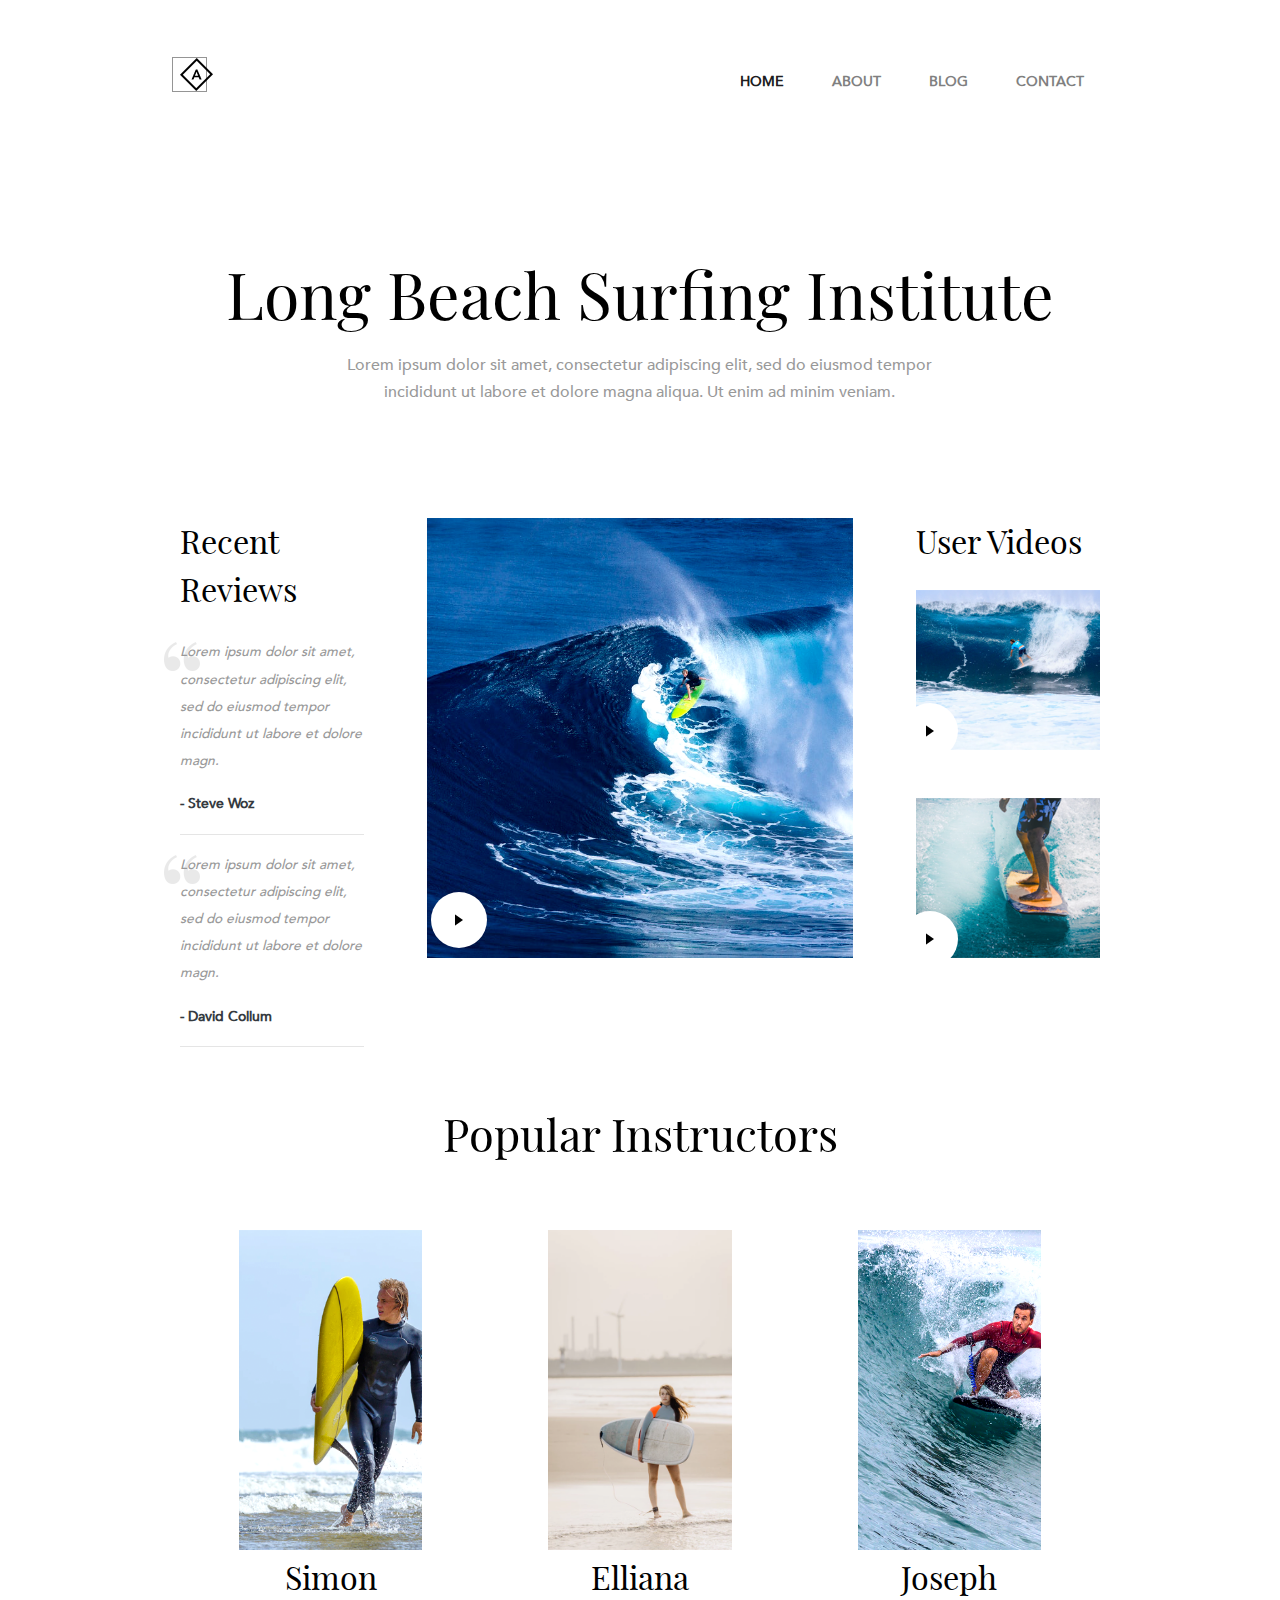
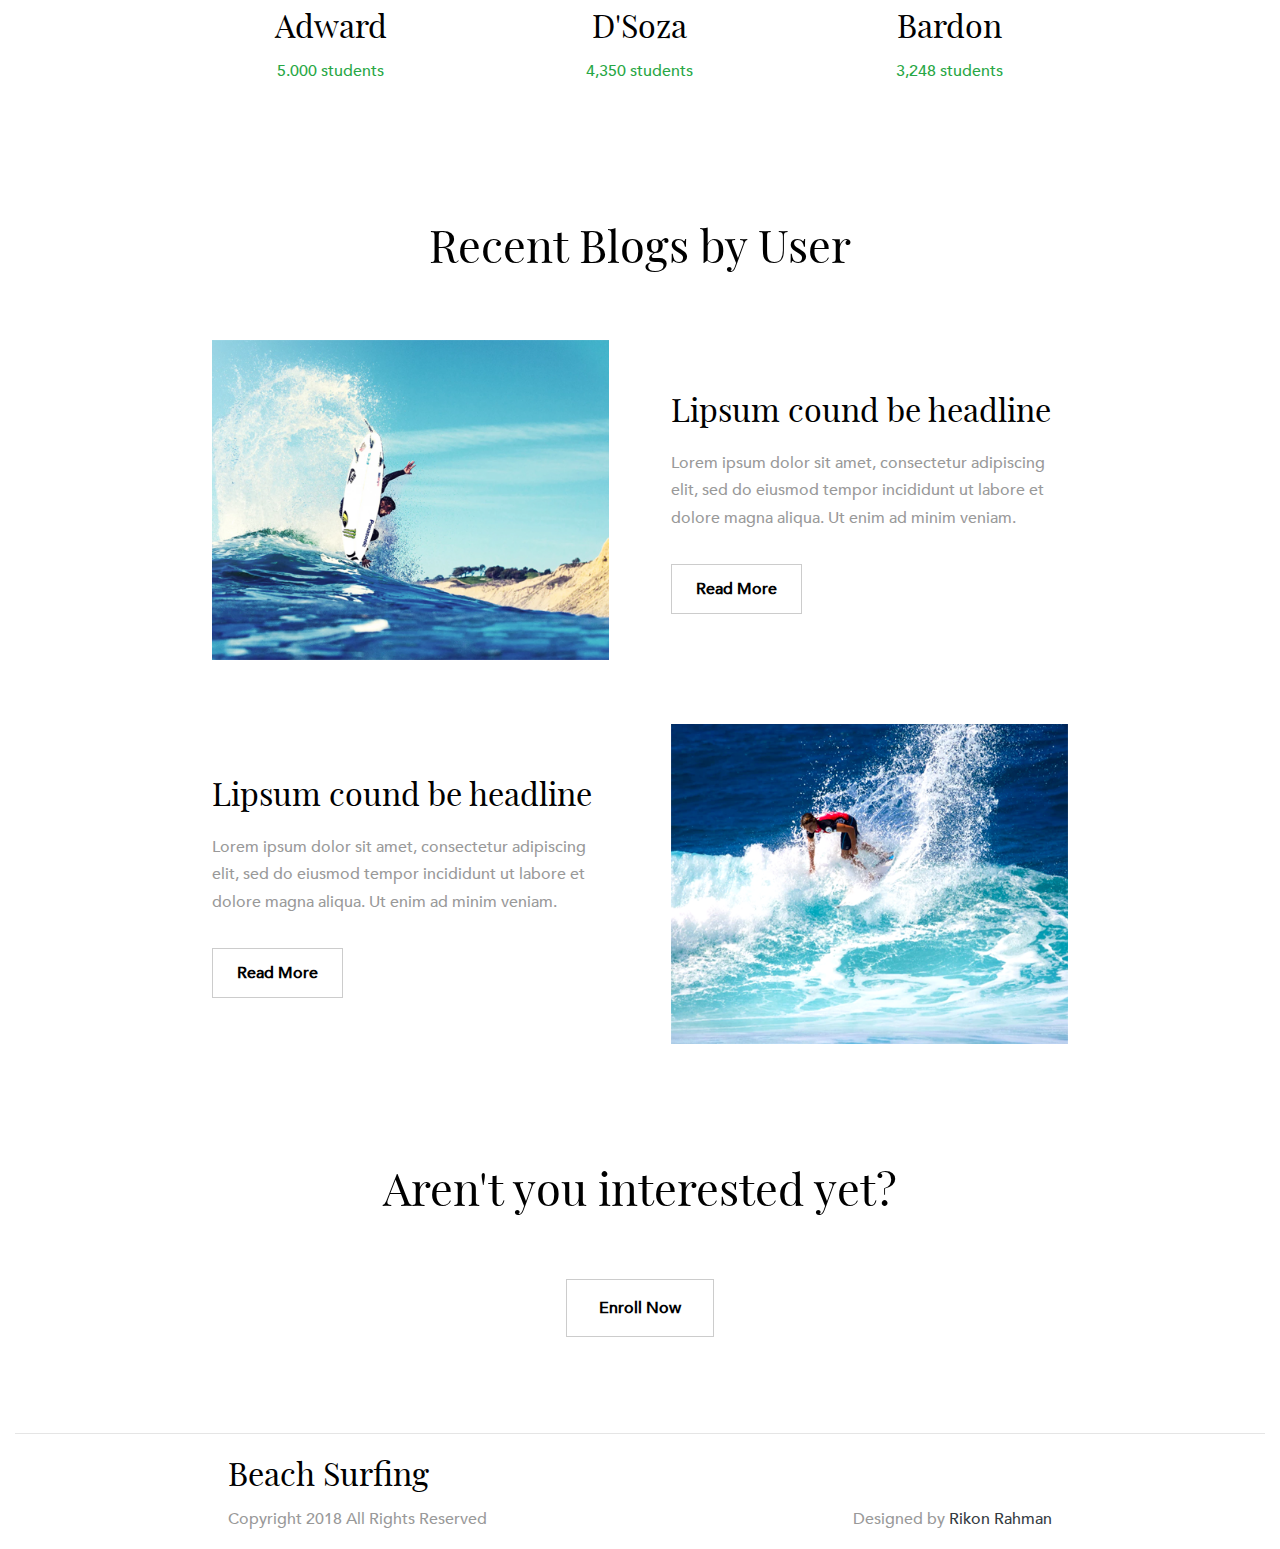
<file: index.html>
<!DOCTYPE html>
<html lang="en">

  <head>

    <meta charset="utf-8">
    <meta name="viewport" content="width=device-width, initial-scale=1, shrink-to-fit=no">
    <meta name="description" content="">
    <meta name="author" content="">

    <title>Long Beach Surfing Institute - Learn to Surf with the Pros</title>

    <!-- Bootstrap core CSS -->
    <link href="css/bootstrap.min.css" rel="stylesheet">
    <link href="css/custom.css" rel="stylesheet">
    <link href="fonts/stylesheet.css" rel="stylesheet">
    <link href="https://fonts.googleapis.com/css?family=Playfair+Display" rel="stylesheet">

    <!-- Custom styles for this template -->
    

  </head>

  <body>

    <!-- Navigation -->
    <nav class="navbar navbar-expand-lg navbar-light bg-white fixed-top py-3 py-lg-5 font-weight-bold">
      <div class="container-fluid navbar-lg-px">
        <a class="navbar-brand" href="#"><img src="img/Logo.png"></a>
        <button class="navbar-toggler" type="button" data-toggle="collapse" data-target="#navbarResponsive" aria-controls="navbarResponsive" aria-expanded="false" aria-label="Toggle navigation">
          <span class="navbar-toggler-icon"></span>
        </button>
        <div class="collapse navbar-collapse" id="navbarResponsive">
          <ul class="navbar-nav ml-auto mt-3">
            <li class="nav-item mx-lg-3 my-1 my-lg-0 active">
              <a class="nav-link" href="#">HOME
                <span class="sr-only">(current)</span>
              </a>
            </li>
            <li class="nav-item mx-lg-3 my-1 my-lg-0">
              <a class="nav-link" href="#">ABOUT</a>
            </li>
            <li class="nav-item mx-lg-3 my-1 my-lg-0">
              <a class="nav-link" href="#">BLOG</a>
            </li>
            <li class="nav-item mx-lg-3 my-1 my-lg-0">
              <a class="nav-link" href="#">CONTACT</a>
            </li>
          </ul>
        </div>
      </div>
    </nav>

    <!-- Page Content -->
    <div class="container-fluid">
      <div id="header" class="row justify-content-center py-5">
        <div class="col-11 text-center">
          <h1>Long Beach Surfing Institute</h1>
          <p class="lead">Lorem ipsum dolor sit amet, consectetur adipiscing elit, sed do eiusmod tempor<br> incididunt ut labore et dolore magna aliqua. Ut enim ad minim veniam.</p>
        </div>
      </div>
      <div class="row my-5 justify-content-center">
      	<div id="main-vid" class="position-relative col-xl-4 col-lg-5 order-lg-1 col-sm-12 order-lg-2 pb-5 mx-lg-3 mx-xl-5 px-0">
      	  <div class="play-button-main position-absolute">
      	  	<img src="img/play-button.png">
          </div>
          <img src="img/vid1.png" class="img-fluid">
        </div>
        <div id="review" class="col-xl-2 col-lg-3 col-md-8 col-sm-8 order-lg-1 pb-5">
	          <h2 class="text-center text-lg-left my-5 mt-lg-0 mb-lg-4">Recent Reviews</h2>
          <div class="review-text position-relative">
      		  <img src="img/quote.png" class="position-absolute mx-0 my-0">
	          <p class="font-italic">Lorem ipsum dolor sit amet, consectetur adipiscing elit, sed do eiusmod tempor incididunt ut labore et dolore magn.</p>
	          <p class="font-weight-bold text-dark">- Steve Woz</p>
          </div>
          <hr />
          <div class=" review-text position-relative">
          	<img src="img/quote.png" class="position-absolute mx-0 my-0">
	          <p class="font-italic">Lorem ipsum dolor sit amet, consectetur adipiscing elit, sed do eiusmod tempor incididunt ut labore et dolore magn.</p>
	          <p class="font-weight-bold text-dark">- David Collum</p>
		  </div>
          <hr />
        </div>
        <div id="user-videos" class="col-xl-2 col-lg-3 col-sm-10 order-lg-3 pb-5">
          <h2 class="text-center text-lg-left my-5 mt-lg-0 mb-lg-4">User Videos</h2>
          <div class="position-relative">
	          <div class="play-button-user position-absolute">
	          	<img src="img/play-button.png">
	          </div>
	          <img src="img/vid2.png" class="img-fluid mb-5">
	      </div>
	      <div class="position-relative">
	          <div class="play-button-user position-absolute">
	          	<img src="img/play-button.png">
	          </div>
	          <img src="img/vid3.png" class="img-fluid mb-5">
          </div>
        </div>
      </div>
      <div class="row my-5 justify-content-center">
      	<h2 class="text-center pb-1">Popular Instructors</h2>
      </div>
      <div id="instructors" class="row my-5 justify-content-center pb-5">
      	<div class="col-xl-2 col-lg-3 col-md-8 col-sm-10 mx-xl-5 pb-3 text-center">
	  		<img src="img/ins1.png" class="img-fluid">
	  		<h3 class="mt-3 mt-lg-1">Simon Adward</h3>
	  		<p class="text-success">5.000 students</p>
      	</div>
      	<div class="col-xl-2 col-lg-3 col-md-8 col-sm-10 mx-xl-5 pb-3 text-center">
      		<img src="img/ins2.png" class="img-fluid">
      		<h3 class="mt-3 mt-lg-1">Elliana D'Soza</h3>
      		<p class="text-success">4,350 students</p>
      	</div>
      	<div class="col-xl-2 col-lg-3 col-md-8 col-sm-10 mx-xl-5 pb-3 text-center">
  			<img src="img/ins3.png" class="img-fluid">
      		<h3 class="mt-3 mt-lg-1">Joseph Bardon</h3>
      		<p class="text-success">3,248 students</p>
      	</div>
      </div>
      <div class="row my-5 justify-content-center">
      	<h2 class="text-center pb-1">Recent Blogs by User</h2>
      </div>
      <div id="blog-post" class="row my-5 justify-content-center align-items-center">
      	<div class="col-lg-4 col-sm-10 mx-lg-3 pb-3 text-center">
      		<img src="img/blog1.png" class="img-fluid">
      	</div>
      	<div class="col-lg-4 col-sm-10 mx-lg-3 pb-3 text-left">
      		<h3 class="mb-lg-3">Lipsum cound be headline</h3>
      		<p>Lorem ipsum dolor sit amet, consectetur adipiscing elit, sed do eiusmod tempor incididunt ut labore et dolore magna aliqua. Ut enim ad minim veniam.</p>
      		<a href="#" class="btn white-btn font-weight-bold mt-3" role="button">Read More</a>
      	</div>
      </div>
      <div id="blog-post" class="row my-5 justify-content-center align-items-center">
      	<div class="col-lg-4 order-lg-2 col-sm-10 mx-lg-3 pb-3 text-center">
      		<img src="img/blog2.png" class="img-fluid">
      	</div>
      	<div class="col-lg-4 order-lg-1 col-sm-10 mx-lg-3 pb-3 text-left">
      		<h3 class="mb-lg-3">Lipsum cound be headline</h3>
      		<p>Lorem ipsum dolor sit amet, consectetur adipiscing elit, sed do eiusmod tempor incididunt ut labore et dolore magna aliqua. Ut enim ad minim veniam.</p>
      		<a href="#" class="btn white-btn font-weight-bold mt-3" role="button">Read More</a>
      	</div>
      </div>
      <div id="enroll" class="row mt-5 justify-content-center pt-5">
      	<div class="col-lg-12 col-10 text-center">
      		<h2>Aren't you interested yet?</h2>
      	</div>
      </div>
      <div id="enroll-btn" class="row mb-5 justify-content-center py-5">
      	<a href="#" class="btn white-btn font-weight-bold" role="button">Enroll Now</a>
      </div>
      <hr />
      <div id="footer" class="row justify-content-center align-items-end">
      	<div id="footer-left" class="col-lg-4 col-sm-5 text-sm-left text-center">
      		<h3>Beach Surfing</h3>
      		<p>Copyright 2018 All Rights Reserved</p>
      	</div>
      	<div id="footer-right" class="col-lg-4 col-sm-5 text-sm-right text-center">
      		<p>Designed by <span class="text-dark">Rikon Rahman</span></p>
      	</div>
      </div>
    </div>

    <!-- Bootstrap core JavaScript -->
    <script src="js/jquery.min.js"></script>
    <script src="js/bootstrap.bundle.min.js"></script>

  </body>

</html>
</file>
<file: css/custom.css>
/* custom CSS */


@media (min-width: 992px) {
body {
	padding-top: 200px !important;
}

h1 {
	font-size: 5rem !important;
}

h2 {
	font-size: 3.5rem !important;
}

h3 {
	font-size: 2.5rem !important;
}

.navbar-lg-px {
	padding: 0 12.5%;
}


#main-vid img {
	width: 100%;
	height: 27.5rem;
}

.play-button-main, .play-button-user {
	width: 56px; 
	height: 56px; 
}

.play-button-main {
	top: 75% !important;
	left: 7.5% !important;
}

.play-button-user {
	top: 67.5% !important;
	left: 7.5% !important;
}

#user-videos img {
	width: 100%;
	height: 10rem; 
	overflow: hidden;
}

#review {
	max-height: 27.5rem;
}

#review h2, #user-videos h2 {
	font-size: 2.5rem !important;
}

.review-text h3 {
	font-size: 5rem !important;
}
}


body {
	padding-top: 100px;
	color: #000;
	font-family: 'Avenir Medium', sans-serif;
}

h1 {
	font-family: 'playfair_displayregular', serif;
	font-size: 3.5rem;
}

h2 {
	font-family: 'playfair_displayregular', serif;
	font-size: 2.75rem;
}

h3 {
	font-family: 'playfair_displayregular', serif;
	font-size: 2rem;
}

a {
	color: #000;
}

p {
	line-height: 1.7rem;
	color: #999;
}

img {
	width: 100%;
	object-fit: cover;
}

.navbar a {
	font-size: 0.85rem;
}

#header p {
	font-size: 1rem;
	color: #999;
}

.play-button-main, .play-button-user {
	width: 56px; 
	height: 56px; 
	background-color: white; 
	border: 0px solid transparent; 
	border-radius: 50%; 
}

.play-button-main img, .play-button-user img {
	width: 8px !important;
	height: 12px !important;
	position: absolute;
	top: 50%;
	left: 50%;
	transform: translate(-50%,-50%);
}

.play-button-main {
	top: 40%;
	left: 50%;
	transform: translate(-50%,-50%);
	z-index: 1;
}

.play-button-user {
	top: 37.5%;
	left: 50%;
	transform: translate(-50%,-50%);
	z-index: 1;
}

#review p {
	font-size: 0.85rem;
}

.review-text img {
	width: 36px;
	transform: translate(-1rem, 0.25rem);
	z-index: -1;
}

#user-videos img {
	max-height: 20rem; 
	overflow: hidden;
}

#main-vid img {
	max-height: 27.5rem;
}

#instructors img {
	height: 20rem;
}

.white-btn {
	border: 1px solid #ccc;
	border-radius: 0;
}

#blog-post img {
	height: 20rem;
}

#blog-post a {
	padding: 0.75rem 1.5rem;
}

#enroll h2 {
	font-size: 4rem;
}

#enroll-btn a {
	padding: 1rem 2rem;
}

#footer-left h3 {
	font-size: 2rem;
}
</file>
<file: fonts/stylesheet.css>
/*! Generated by Font Squirrel (https://www.fontsquirrel.com) on June 20, 2018 */



@font-face {
    font-family: 'playfair_displayblack';
    src: url('playfairdisplay-black-webfont.woff2') format('woff2'),
         url('playfairdisplay-black-webfont.woff') format('woff');
    font-weight: normal;
    font-style: normal;

}




@font-face {
    font-family: 'playfair_displayblack_italic';
    src: url('playfairdisplay-blackitalic-webfont.woff2') format('woff2'),
         url('playfairdisplay-blackitalic-webfont.woff') format('woff');
    font-weight: normal;
    font-style: normal;

}




@font-face {
    font-family: 'playfair_displaybold';
    src: url('playfairdisplay-bold-webfont.woff2') format('woff2'),
         url('playfairdisplay-bold-webfont.woff') format('woff');
    font-weight: normal;
    font-style: normal;

}




@font-face {
    font-family: 'playfair_displaybold_italic';
    src: url('playfairdisplay-bolditalic-webfont.woff2') format('woff2'),
         url('playfairdisplay-bolditalic-webfont.woff') format('woff');
    font-weight: normal;
    font-style: normal;

}




@font-face {
    font-family: 'playfair_displayitalic';
    src: url('playfairdisplay-italic-webfont.woff2') format('woff2'),
         url('playfairdisplay-italic-webfont.woff') format('woff');
    font-weight: normal;
    font-style: normal;

}




@font-face {
    font-family: 'playfair_displayregular';
    src: url('playfairdisplay-regular-webfont.woff2') format('woff2'),
         url('playfairdisplay-regular-webfont.woff') format('woff');
    font-weight: normal;
    font-style: normal;

}




@font-face {
    font-family: 'playfair_display_scblack';
    src: url('playfairdisplaysc-black-webfont.woff2') format('woff2'),
         url('playfairdisplaysc-black-webfont.woff') format('woff');
    font-weight: normal;
    font-style: normal;

}




@font-face {
    font-family: 'playfair_display_scBlkIt';
    src: url('playfairdisplaysc-blackitalic-webfont.woff2') format('woff2'),
         url('playfairdisplaysc-blackitalic-webfont.woff') format('woff');
    font-weight: normal;
    font-style: normal;

}




@font-face {
    font-family: 'playfair_display_scbold';
    src: url('playfairdisplaysc-bold-webfont.woff2') format('woff2'),
         url('playfairdisplaysc-bold-webfont.woff') format('woff');
    font-weight: normal;
    font-style: normal;

}




@font-face {
    font-family: 'playfair_display_scBdIt';
    src: url('playfairdisplaysc-bolditalic-webfont.woff2') format('woff2'),
         url('playfairdisplaysc-bolditalic-webfont.woff') format('woff');
    font-weight: normal;
    font-style: normal;

}




@font-face {
    font-family: 'playfair_display_scitalic';
    src: url('playfairdisplaysc-italic-webfont.woff2') format('woff2'),
         url('playfairdisplaysc-italic-webfont.woff') format('woff');
    font-weight: normal;
    font-style: normal;

}




@font-face {
    font-family: 'playfair_display_scregular';
    src: url('playfairdisplaysc-regular-webfont.woff2') format('woff2'),
         url('playfairdisplaysc-regular-webfont.woff') format('woff');
    font-weight: normal;
    font-style: normal;

}




@font-face {
    font-family: 'Avenir Black Oblique';
    src: url('Avenir-BlackOblique.eot');
    src: url('Avenir-BlackOblique.eot?#iefix') format('embedded-opentype'),
        url('Avenir-BlackOblique.woff2') format('woff2'),
        url('Avenir-BlackOblique.woff') format('woff'),
        url('Avenir-BlackOblique.svg#Avenir-BlackOblique') format('svg');
    font-weight: 900;
    font-style: italic;
}

@font-face {
    font-family: 'Avenir Heavy';
    src: url('Avenir-Heavy.eot');
    src: url('Avenir-Heavy.eot?#iefix') format('embedded-opentype'),
        url('Avenir-Heavy.woff2') format('woff2'),
        url('Avenir-Heavy.woff') format('woff'),
        url('Avenir-Heavy.svg#Avenir-Heavy') format('svg');
    font-weight: 900;
    font-style: normal;
}

@font-face {
    font-family: 'Avenir Medium Oblique';
    src: url('Avenir-MediumOblique.eot');
    src: url('Avenir-MediumOblique.eot?#iefix') format('embedded-opentype'),
        url('Avenir-MediumOblique.woff2') format('woff2'),
        url('Avenir-MediumOblique.woff') format('woff'),
        url('Avenir-MediumOblique.svg#Avenir-MediumOblique') format('svg');
    font-weight: 500;
    font-style: italic;
}

@font-face {
    font-family: 'Avenir Oblique';
    src: url('Avenir-Oblique.eot');
    src: url('Avenir-Oblique.eot?#iefix') format('embedded-opentype'),
        url('Avenir-Oblique.woff2') format('woff2'),
        url('Avenir-Oblique.woff') format('woff'),
        url('Avenir-Oblique.svg#Avenir-Oblique') format('svg');
    font-weight: normal;
    font-style: italic;
}

@font-face {
    font-family: 'Avenir Heavy Oblique';
    src: url('Avenir-HeavyOblique.eot');
    src: url('Avenir-HeavyOblique.eot?#iefix') format('embedded-opentype'),
        url('Avenir-HeavyOblique.woff2') format('woff2'),
        url('Avenir-HeavyOblique.woff') format('woff'),
        url('Avenir-HeavyOblique.svg#Avenir-HeavyOblique') format('svg');
    font-weight: 900;
    font-style: italic;
}

@font-face {
    font-family: 'Avenir Black';
    src: url('Avenir-Black.eot');
    src: url('Avenir-Black.eot?#iefix') format('embedded-opentype'),
        url('Avenir-Black.woff2') format('woff2'),
        url('Avenir-Black.woff') format('woff'),
        url('Avenir-Black.svg#Avenir-Black') format('svg');
    font-weight: 900;
    font-style: normal;
}

@font-face {
    font-family: 'Avenir Book';
    src: url('Avenir-Book.eot');
    src: url('Avenir-Book.eot?#iefix') format('embedded-opentype'),
        url('Avenir-Book.woff2') format('woff2'),
        url('Avenir-Book.woff') format('woff'),
        url('Avenir-Book.svg#Avenir-Book') format('svg');
    font-weight: normal;
    font-style: normal;
}

@font-face {
    font-family: 'Avenir Book Oblique';
    src: url('Avenir-BookOblique.eot');
    src: url('Avenir-BookOblique.eot?#iefix') format('embedded-opentype'),
        url('Avenir-BookOblique.woff2') format('woff2'),
        url('Avenir-BookOblique.woff') format('woff'),
        url('Avenir-BookOblique.svg#Avenir-BookOblique') format('svg');
    font-weight: normal;
    font-style: italic;
}

@font-face {
    font-family: 'Avenir Light Oblique';
    src: url('Avenir-LightOblique.eot');
    src: url('Avenir-LightOblique.eot?#iefix') format('embedded-opentype'),
        url('Avenir-LightOblique.woff2') format('woff2'),
        url('Avenir-LightOblique.woff') format('woff'),
        url('Avenir-LightOblique.svg#Avenir-LightOblique') format('svg');
    font-weight: 300;
    font-style: italic;
}

@font-face {
    font-family: 'Avenir Light';
    src: url('Avenir-Light.eot');
    src: url('Avenir-Light.eot?#iefix') format('embedded-opentype'),
        url('Avenir-Light.woff2') format('woff2'),
        url('Avenir-Light.woff') format('woff'),
        url('Avenir-Light.svg#Avenir-Light') format('svg');
    font-weight: 300;
    font-style: normal;
}

@font-face {
    font-family: 'Avenir';
    src: url('Avenir-Roman.eot');
    src: url('Avenir-Roman.eot?#iefix') format('embedded-opentype'),
        url('Avenir-Roman.woff2') format('woff2'),
        url('Avenir-Roman.woff') format('woff'),
        url('Avenir-Roman.svg#Avenir-Roman') format('svg');
    font-weight: normal;
    font-style: normal;
}

@font-face {
    font-family: 'Avenir Medium';
    src: url('Avenir-Medium.eot');
    src: url('Avenir-Medium.eot?#iefix') format('embedded-opentype'),
        url('Avenir-Medium.woff2') format('woff2'),
        url('Avenir-Medium.woff') format('woff'),
        url('Avenir-Medium.svg#Avenir-Medium') format('svg');
    font-weight: 500;
    font-style: normal;
}
</file>
